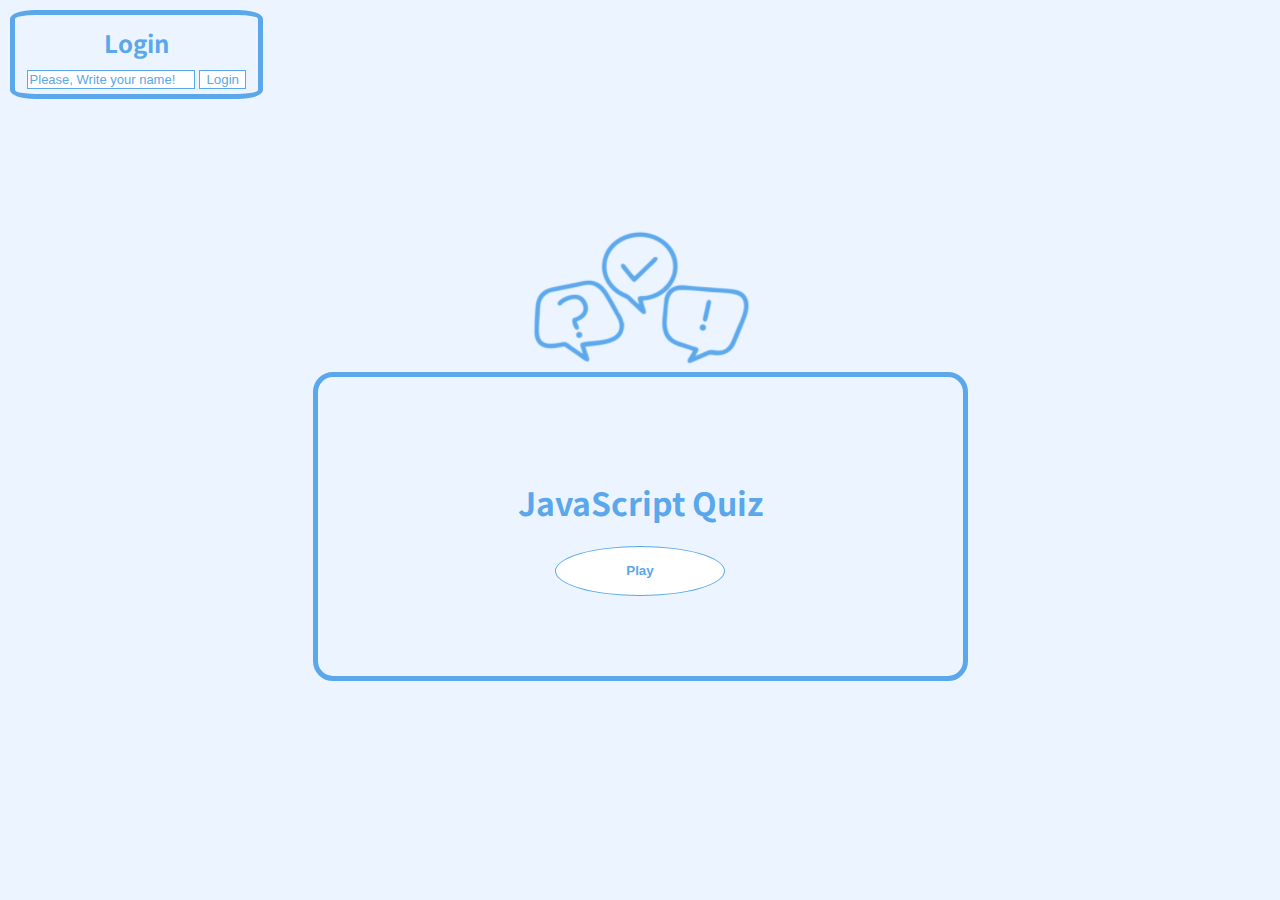
<file: index.html>
<!DOCTYPE html>
<html lang="en">
  <head>
    <meta charset="UTF-8" />
    <meta http-equiv="X-UA-Compatible" content="IE=edge" />
    <meta name="viewport" content="width=device-width, initial-scale=1.0" />
    <link rel="preconnect" href="https://fonts.googleapis.com" />
    <link rel="preconnect" href="https://fonts.gstatic.com" crossorigin />
    <link
      href="https://fonts.googleapis.com/css2?family=Noto+Sans+KR&display=swap"
      rel="stylesheet"
    />
    <link rel="stylesheet" href="styles/index.css" />
    <title>Main</title>
  </head>
  <body>
    <div class="login">
      <div class="submitForm">
        <h2>Login</h2>
        <form>
          <input
            type="text"
            id="userName"
            maxlength="15"
            placeholder="Please, Write your name!"
            autocomplete="off"
            required
          />
          <button>Login</button>
        </form>
      </div>
      <div id="hello_User"></div>
    </div>
    <div class="background">
      <img src="assets/question.png" />
      <div class="container">
        <h1 class="title">JavaScript Quiz</h1>
        <a href="quiz.html">
          <button class="start-btn">Play</button>
        </a>
      </div>
    </div>
    <script src="js/script.js"></script>
  </body>
</html>
</file>
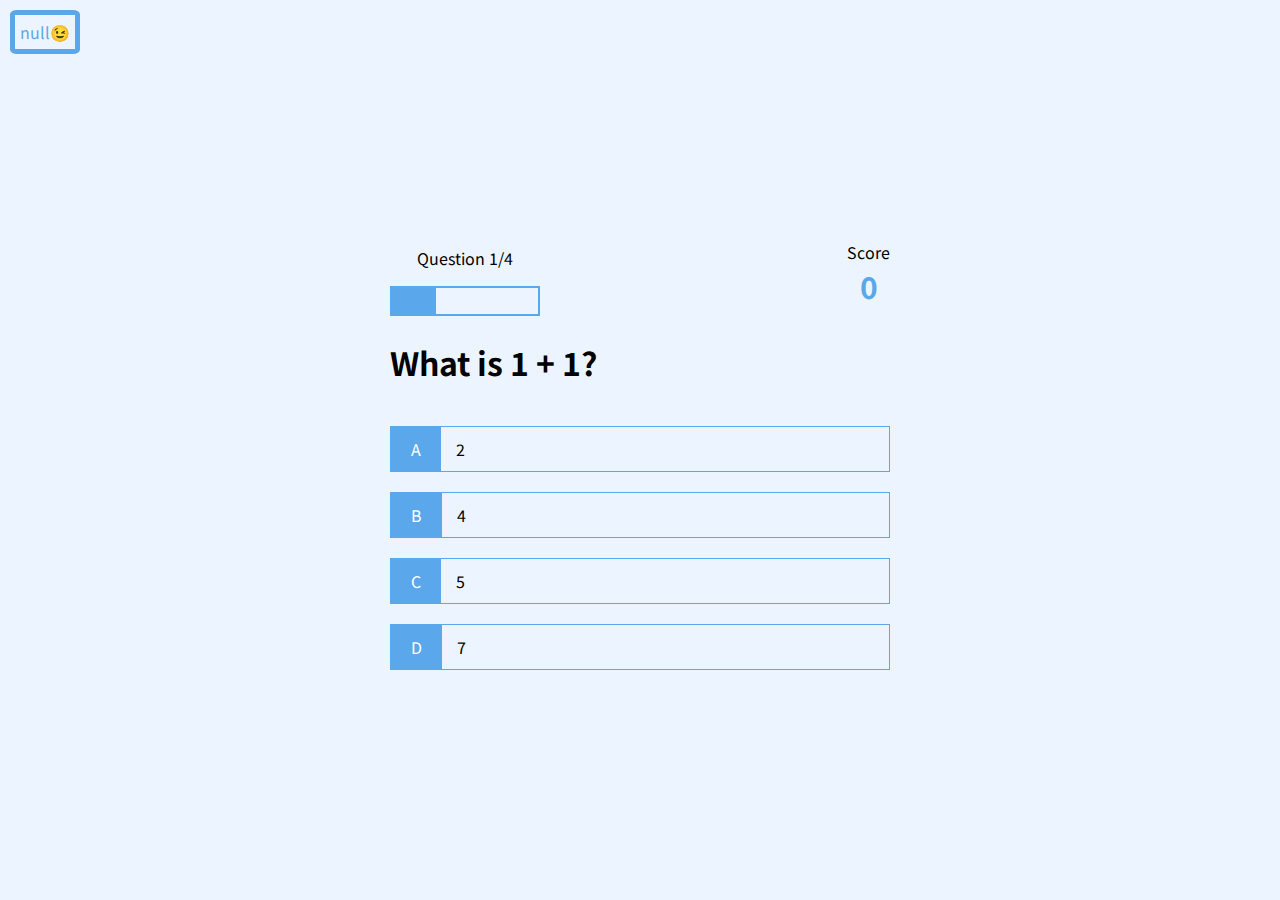
<file: quiz.html>
<!DOCTYPE html>
<html lang="en">
  <head>
    <meta charset="UTF-8" />
    <meta http-equiv="X-UA-Compatible" content="IE=edge" />
    <meta name="viewport" content="width=device-width, initial-scale=1.0" />
    <link rel="preconnect" href="https://fonts.googleapis.com" />
    <link rel="preconnect" href="https://fonts.gstatic.com" crossorigin />
    <link
      href="https://fonts.googleapis.com/css2?family=Noto+Sans+KR&display=swap"
      rel="stylesheet"
    />
    <link rel="stylesheet" href="styles/quiz.css" />
    <title>Quiz</title>
  </head>
  <body>
    <div class="login">
      <div id="hello_User"></div>
    </div>
    <div class="first-container">
      <div class="question-meter">
        <p class="question-p"></p>
        <progress class="meter" max="100" value="30"></progress>
      </div>

      <div class="score-container">
        <p style="margin: 0">Score</p>
        <p class="score">0</p>
      </div>
    </div>
    <div class="second-container">
      <h1 class="question"></h1>
      <div class="choices"></div>
    </div>
    <script src="js/script.js" onload="updatePage()"></script>
    <!--onload:page를 읽을때 실행-->
  </body>
</html>
</file>
<file: styles/index.css>
body {
  margin: 0;
  display: flex;
  align-items: center;
  justify-content: center;
  width: 100%;
  background-color: #ecf5ff;
  height: 100vh;
  font-family: "Noto Sans KR", sans-serif;
}
.login {
  position: absolute;
  top: 10px;
  left: 10px;
  width: fit-content;
  height: fit-content;
  border: 5px solid #5aa7eb;
  border-radius: 10%;
  text-align: center;
  color: #5aa7eb;
  padding: 5px;
}
.login h2 {
  margin: 5px;
}
.hidden {
  display: none;
}
.login input {
  border: 1px solid #5aa7eb;
  font-size: small;
  width: 70%;
}
.login input::placeholder {
  color: #5aa7eb;
}
.login button {
  border: 1px solid #5aa7eb;
  background-color: white;
  color: #5aa7eb;
  margin: 0;
}
.login #hello_User {
  height: 100%;
}
.background {
  display: flex;
  justify-content: center;
  align-items: center;
  flex-direction: column;
}

.container {
  display: flex;
  flex-direction: column;
  align-items: center;
  padding: 80px 200px;
  border: 5px solid #5aa7eb;
  border-radius: 20px;
}

.title {
  color: #5aa7eb;
}

.start-btn {
  border: 1px solid #5aa7eb;
  padding: 10px 70px;
  background-color: white;
  cursor: pointer;
  color: #5aa7eb;
  font-weight: bold;
  border-radius: 50%;
  height: 50px;
}

.start-btn:hover {
  border: 1px solid #5aa7eb;
  padding: 10px 70px;
  background-color: white;
  box-shadow: 0 5px 15px #5aa7eb;
  cursor: pointer;
}

.result {
  color: #5aa7eb;
  font-weight: bold;
  font-size: 100px;
}
</file>
<file: styles/quiz.css>
body {
  margin: 0;
  display: flex;
  align-items: center;
  justify-content: center;
  flex-direction: column;
  width: 100%;
  background-color: #ecf5ff;
  height: 100vh;
  font-family: "Noto Sans KR", sans-serif;
}

.first-container {
  display: flex;
  flex-direction: row;
  align-items: center;
  justify-content: space-between;
  width: 500px;
}

.second-container {
  display: flex;
  flex-direction: column;
  width: 500px;
}

progress[value] {
  -webkit-appearance: none;
  appearance: none;
  width: 150px;
  height: 30px;
}

progress[value]::-webkit-progress-bar {
  background-color: transparent;
  border: 2px solid #5aa7eb;
}

progress[value]::-webkit-progress-value {
  background: #5aa7eb;
  background-size: 40px 20px, 10%;
}

.score-container {
  text-align: center;
}

.question-meter {
  text-align: center;
}

.child1,
.child2,
.child3,
.child4 {
  border: 0.5px solid #5aa7eb;
  margin-top: 20px;
  display: flex;
  align-items: center;
}

.child1:hover,
.child2:hover,
.child3:hover,
.child4:hover {
  box-shadow: 0 5px 15px #5aa7eb;
  cursor: pointer;
}

.child-inner {
  background-color: #5aa7eb;
  color: white;
  padding: 10px 20px;
  margin: 0 15px 0 0;
}

.score {
  font-weight: bold;
  font-size: 30px;
  margin: 0;
  color: #5aa7eb;
}

.start-btn {
  border: 1px solid #5aa7eb;
  padding: 10px 70px;
  background-color: white;
  cursor: pointer;
  color: #5aa7eb;
}

.start-btn:hover {
  border: 1px solid #5aa7eb;
  padding: 10px 70px;
  background-color: white;
  box-shadow: 0 5px 15px #5aa7eb;
  cursor: pointer;
}

.login {
  position: absolute;
  top: 10px;
  left: 10px;
  width: fit-content;
  height: fit-content;
  border: 5px solid #5aa7eb;
  border-radius: 10%;
  text-align: center;
  color: #5aa7eb;
  padding: 5px;
}
</file>
